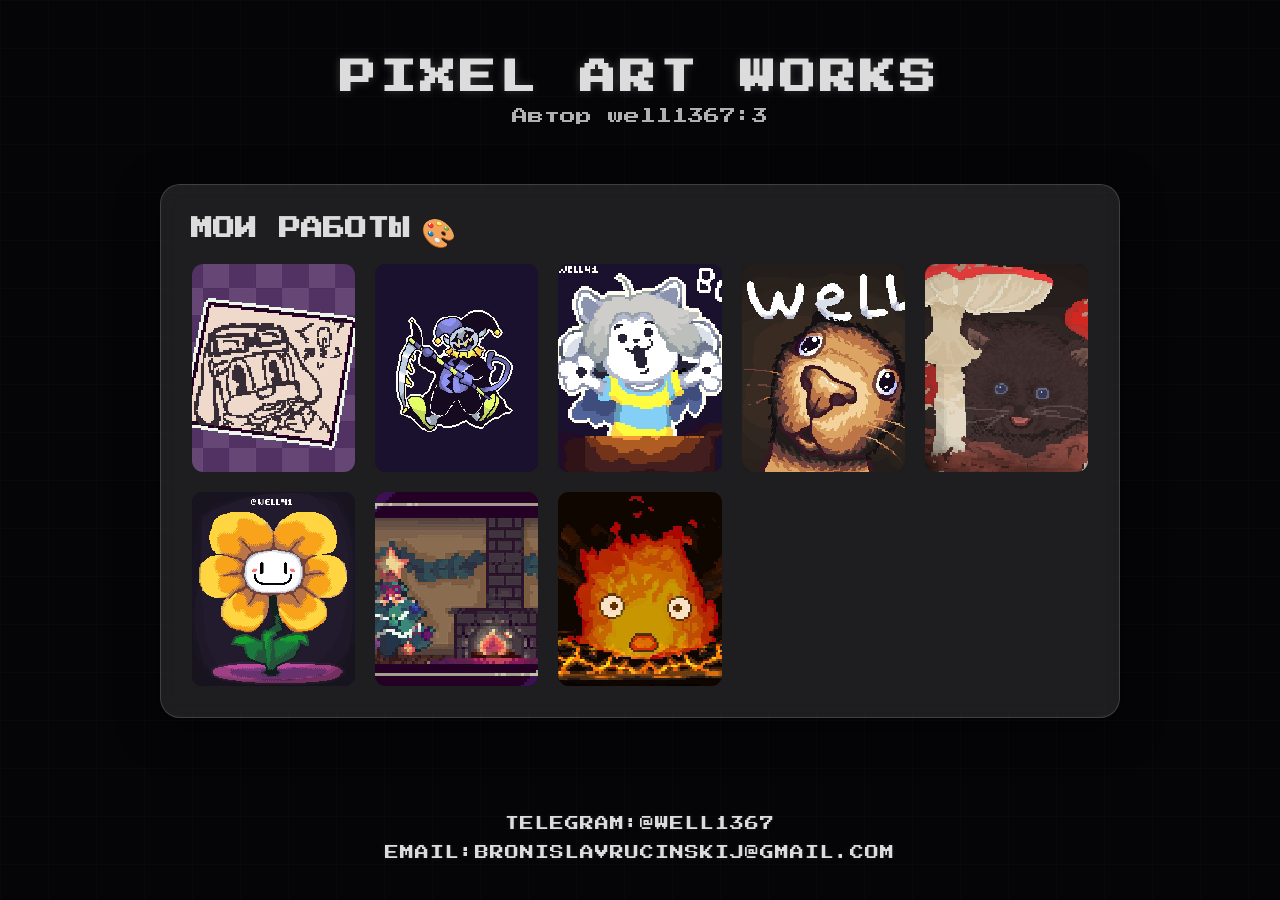
<file: index.html.htm>
<!DOCTYPE html>
<html lang="ru">
<head>
  <meta charset="UTF-8">
  <link rel="icon" type="image/png" href="favicon.png">
  <meta name="viewport" content="width=device-width, initial-scale=1.0">
  <title>Pixel Art Works | well1367</title>

  <link rel="preconnect" href="https://fonts.googleapis.com">
  <link rel="preconnect" href="https://fonts.gstatic.com" crossorigin>
  <link href="https://fonts.googleapis.com/css2?family=Press+Start+2P&family=Inter:wght@400;500&display=swap" rel="stylesheet">

  <style>
    :root {
      --bg-color: #050507;
      --glass-bg: rgba(255, 255, 255, 0.1);
      --border: rgba(255, 255, 255, 0.15);
      --text: #dcdcdc;
      --accent: #ff4d4d;
      --font-main: 'Inter', Arial, sans-serif;
      --font-pixel: 'Press Start 2P', monospace;
    }

    * { box-sizing: border-box; margin: 0; padding: 0; }
    
    body {
      background-color: var(--bg-color);
      color: var(--text);
      font-family: var(--font-main);
      overflow-x: hidden;
      position: relative;
      min-height: 100vh;
      display: flex;
      flex-direction: column;
      cursor: default;
    }

    .base-bg {
      position: fixed;
      top: 0; left: 0; width: 100%; height: 100%;
      z-index: -2;
      background-image:
        linear-gradient(rgba(255, 255, 255, 0.04) 1px, transparent 1px),
        linear-gradient(90deg, rgba(255, 255, 255, 0.04) 1px, transparent 1px);
      background-size: 48px 48px;
      opacity: 0.5;
      transition: opacity 0.2s ease, background-color 0.2s ease;
      pointer-events: none;
    }

    .cursor-area {
      position: absolute;
      width: 200px;
      height: 200px;
      border-radius: 50%;
      background: rgba(255, 255, 255, 0.06);
      backdrop-filter: blur(4px);
      z-index: -1;
      transform: translate(-50%, -50%);
      pointer-events: none;
      opacity: 0;
      transition: opacity 0.1s ease;
      box-shadow: 0 0 15px rgba(255, 165, 0, 0.15);
    }

    header {
      text-align: center;
      padding: 60px 20px;
      opacity: 0;
      transform: translateY(20px);
      animation: fadeInUp 1s ease forwards 0.2s;
      position: relative;
      z-index: 2;
    }
    h1 {
      font-family: var(--font-pixel);
      font-size: 36px;
      letter-spacing: 4px;
      margin: 0;
      text-transform: uppercase;
      text-shadow: 0 0 10px rgba(255, 255, 255, 0.2);
    }
    p.subtitle {
      margin-top: 12px;
      font-family: var(--font-pixel);
      font-size: 16px;
      opacity: 0.8;
    }

    .glass-panel {
      background: var(--glass-bg);
      backdrop-filter: blur(12px);
      -webkit-backdrop-filter: blur(12px);
      border: 1px solid var(--border);
      border-radius: 20px;
      padding: 30px;
      box-shadow: 0 10px 40px rgba(0,0,0,0.5);
      opacity: 0;
      transform: scale(0.95);
      animation: fadeInUp 0.8s ease forwards 0.6s;
      max-width: 960px;
      margin: 0 auto 50px auto;
      position: relative;
      z-index: 2;
    }

    .gallery-title {
      font-family: var(--font-pixel);
      font-size: 22px;
      margin-bottom: 20px;
      text-transform: uppercase;
      display: flex;
      align-items: center;
      gap: 10px;
    }
    .gallery-title .emoji {
      font-size: 28px;
      image-rendering: pixelated;
      line-height: 1;
    }

    .gallery {
      display: grid;
      grid-template-columns: repeat(auto-fill, minmax(160px, 1fr));
      gap: 18px;
    }

    .item {
      border-radius: 12px;
      overflow: hidden;
      background: #121215;
      opacity: 0;
      transform: translateY(30px);
      animation: fadeInUp 0.6s ease forwards;
      position: relative;
      border: 1px solid rgba(255,255,255,0.05);
      min-height: 160px;
      display: flex;
      align-items: center;
      justify-content: center;
      cursor: pointer;
      transition: all 0.3s ease;
    }
    .item:nth-child(1) { animation-delay: 0.7s; }
    .item:nth-child(2) { animation-delay: 0.8s; }
    .item:nth-child(3) { animation-delay: 0.9s; }
    .item:nth-child(4) { animation-delay: 1.0s; }
    .item:nth-child(5) { animation-delay: 1.1s; }
    .item:nth-child(6) { animation-delay: 1.2s; }
    .item:nth-child(7) { animation-delay: 1.3s; }
    .item:nth-child(8) { animation-delay: 1.4s; }

    .item:hover {
      transform: translateY(-6px) scale(1.03);
      border-color: var(--accent);
      box-shadow: 0 8px 24px rgba(255, 77, 77, 0.25);
    }

    .item img {
      width: 100%;
      height: 100%;
      object-fit: cover;
      display: block;
      image-rendering: pixelated;
    }

    footer {
      margin-top: auto;
      text-align: center;
      padding: 40px 20px;
      opacity: 0;
      animation: fadeIn 0.8s ease forwards 1.4s;
      width: 100%;
      box-sizing: border-box;
      position: relative;
      z-index: 2;

      display: flex;
      flex-direction: column;
      align-items: center;
      justify-content: center;
      gap: 15px;
    }

    .contact-link {
      font-family: var(--font-pixel);
      font-size: 14px;
      letter-spacing: 1px;
      text-transform: uppercase;
      text-decoration: none;
      color: #dcdcdc;
      text-shadow: 0 0 4px rgba(255,255,255,0.1);
      transition: color 0.3s ease, transform 0.2s ease;
      white-space: nowrap;
    }
    .contact-link:hover {
      color: #ff4d4d;
      transform: scale(1.1);
    }

    @keyframes fadeInUp { to { opacity: 1; transform: translateY(0); } }
    @keyframes fadeIn { to { opacity: 1; } }
  </style>
</head>
<body>
  <div class="base-bg"></div>
  <div id="cursor-area" class="cursor-area"></div>

  <header>
    <h1>PIXEL ART WORKS</h1>
    <p class="subtitle">Автор well1367:3</p>
  </header>

  <main style="padding: 0 20px; flex: 1;">
    <div class="glass-panel">
      <h2 class="gallery-title">Мои работы <span class="emoji">🎨</span></h2>
      
      <div class="gallery">
        <div class="item"><img src="images/art1.png" alt="Арт 1"></div>
        <div class="item"><img src="images/art2.png" alt="Арт 2"></div>
        <div class="item"><img src="images/art3.png" alt="Арт 3"></div>
        <div class="item"><img src="images/art4.png" alt="Арт 4"></div>
        <div class="item"><img src="images/art5.png" alt="Арт 5"></div>
        <div class="item"><img src="images/art6.png" alt="Арт 6"></div>
        <div class="item"><img src="images/art7.png" alt="Арт 7"></div>
        <div class="item"><img src="images/art8.png" alt="Арт 8"></div>
      </div>
    </div>
  </main>

  <footer>
    <a href="https://t.me/well1367" class="contact-link">Telegram:@well1367</a>
    <a href="mailto:bronislavrucinskij@gmail.com" class="contact-link">Email:bronislavrucinskij@gmail.com</a>
  </footer>

  <script>
    const area = document.getElementById('cursor-area');

    document.addEventListener('mousemove', (e) => {
      const x = e.clientX;
      const y = e.clientY;

      area.style.left = x + 'px';
      area.style.top = y + 'px';
      area.style.opacity = '1';
    });

    document.addEventListener('mouseleave', () => {
      area.style.opacity = '0';
    });
  </script>
</body>
</html>
</file>
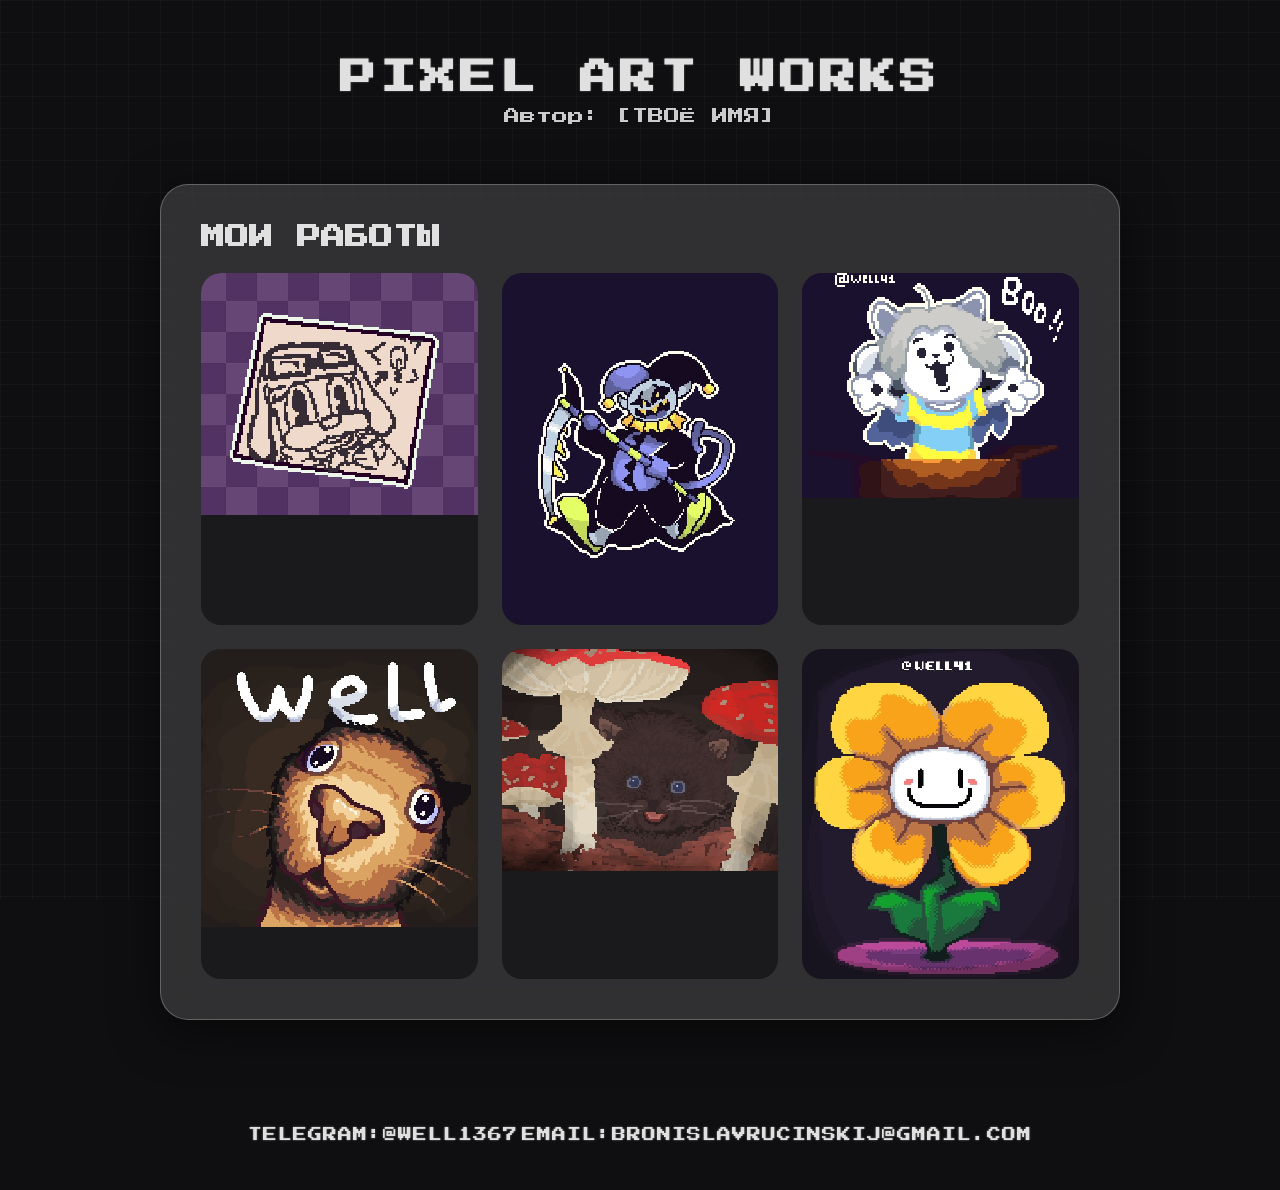
<file: online_viewer_net.htm>
<!DOCTYPE html>
<html lang="ru">
<head>
  <meta charset="UTF-8" />
  <meta name="viewport" content="width=device-width, initial-scale=1.0"/>
  <title>Pixel Art Works</title>

  <!-- 1. Подключаем пиксельный шрифт -->
  <link rel="preconnect" href="https://fonts.googleapis.com">
  <link rel="preconnect" href="https://fonts.gstatic.com" crossorigin>
  <link href="https://fonts.googleapis.com/css2?family=Press+Start+2P&display=swap" rel="stylesheet">

  <style>
    :root {
      --bg-color: #0f0f11;
      --glass-bg: rgba(255, 255, 255, 0.14);
      --border: rgba(255, 255, 255, 0.25);
      --text: #e0e0e0;
      --accent: #ff4d4d;
      --font-main: 'Inter', Arial, sans-serif;
      --font-pixel: 'Press Start 2P', monospace;
    }

    * { box-sizing: border-box; margin: 0; padding: 0; }

    body {
      background-color: var(--bg-color);
      color: var(--text);
      font-family: var(--font-main);
      overflow-x: hidden;
      position: relative;
    }

    /* 2. Пиксельный фон (сетка) */
    .pixel-bg::before {
      content: "";
      position: fixed;
      top: 0; left: 0; right: 0; bottom: 0;
      background-image:
        linear-gradient(rgba(255,255,255,0.03) 1px, transparent 1px),
        linear-gradient(90deg, rgba(255,255,255,0.03) 1px, transparent 1px);
      background-size: 32px 32px;
      pointer-events: none;
      z-index: -1;
    }

    header {
      text-align: center;
      padding: 60px 20px;
      opacity: 0;
      transform: translateY(20px);
      animation: fadeInUp 1s ease forwards 0.2s;
    }

    h1 {
      font-family: var(--font-pixel);
      font-size: 36px;
      letter-spacing: 4px;
      margin: 0;
      text-transform: uppercase;
      text-shadow: 0 0 2px rgba(255,255,255,0.4);
    }

    p.subtitle {
      margin-top: 12px;
      font-family: var(--font-pixel);
      font-size: 16px;
      opacity: 0.9;
    }

    .glass-panel {
      background: var(--glass-bg);
      backdrop-filter: blur(18px);
      -webkit-backdrop-filter: blur(18px);
      border: 1px solid var(--border);
      border-radius: 28px;
      padding: 40px;
      box-shadow: 0 12px 48px rgba(0, 0, 0, 0.5);
      opacity: 0;
      transform: scale(0.95);
      animation: fadeInUp 0.8s ease forwards 0.6s;
      max-width: 960px;
      margin: 0 auto 60px auto;
    }

    .gallery-title {
      font-family: var(--font-pixel);
      font-size: 24px;
      margin-bottom: 24px;
      text-transform: uppercase;
    }

    .gallery {
      display: grid;
      grid-template-columns: repeat(auto-fill, minmax(220px, 1fr));
      gap: 24px;
    }

    .item {
      border-radius: 20px;
      overflow: hidden;
      background: #1a1a1d;
      opacity: 0;
      transform: translateY(30px);
      animation: fadeInUp 0.6s ease forwards;
    }

    /* Задержки для карточек, чтобы появлялись по очереди */
    .item:nth-child(1) { animation-delay: 0.8s; }
    .item:nth-child(2) { animation-delay: 0.9s; }
    .item:nth-child(3) { animation-delay: 1.0s; }
    .item:nth-child(4) { animation-delay: 1.1s; }
    .item:nth-child(5) { animation-delay: 1.2s; }
    .item:nth-child(6) { animation-delay: 1.3s; }

    .item:hover {
      transform: translateY(-8px);
      box-shadow: 0 16px 32px rgba(0,0,0,0.6);
      transition: transform 0.3s ease, box-shadow 0.3s ease;
    }

    .item img {
      width: 100%;
      height: auto;
      display: block;
      image-rendering: pixelated; /* чтобы пиксели не мылились */
    }

    footer {
      text-align: center;
      padding: 40px 20px;
      opacity: 0;
      animation: fadeIn 0.8s ease forwards 1.4s;
    }

    .contact-link {
      font-family: var(--font-pixel);
      font-size: 14px;
      letter-spacing: 1px;
      text-transform: uppercase;
      text-decoration: none;
      color: #e0e0e0;
      text-shadow: 0 0 2px rgba(255,255,255,0.5);
      margin: 8px 0;
      display: inline-block;
      transition: color 0.3s ease, transform 0.2s ease;
    }

    .contact-link:hover {
      color: #ff4d4d;
      transform: scale(1.05);
    }

    @keyframes fadeInUp {
      to { opacity: 1; transform: translateY(0); }
    }
    @keyframes fadeIn {
      to { opacity: 1; }
    }
  </style>
</head>
<body>
  <div class="pixel-bg"></div>

  <header>
    <h1>PIXEL ART WORKS</h1>
    <!-- ЗАМЕНИ [ТВОЁ ИМЯ] на своё имя -->
    <p class="subtitle">Автор: [ТВОЁ ИМЯ]</p>
  </header>

  <main style="padding: 0 20px;">
    <div class="glass-panel">
      <h2 class="gallery-title">Мои работы</h2>
      <div class="gallery">
        <!-- ЗАМЕНИ src="..." на пути к своим картинкам -->
        <div class="item"><img src="images/art1.png" alt="Арт 1" /></div>
        <div class="item"><img src="images/art2.png" alt="Арт 2" /></div>
        <div class="item"><img src="images/art3.png" alt="Арт 3" /></div>
        <div class="item"><img src="images/art4.png" alt="Арт 4" /></div>
        <div class="item"><img src="images/art5.png" alt="Арт 5" /></div>
        <div class="item"><img src="images/art6.png" alt="Арт 6" /></div>
      </div>
    </div>
  </main>

  <footer>
    <!-- ЗАМЕНИ t.me/твой_ник на свой реальный ник в Телеграме -->
    <a href="https://t.me/твой_ник" class="contact-link">Telegram:@well1367</a>

    <!-- ЗАМЕНИ name@bronislavrucinskij.com на свой реальный Email -->
    <a href="mailto:name@bronislavrucinskij.com" class="contact-link">Email:bronislavrucinskij@gmail.com</a>
  </footer>
</body>
</html>
</file>
